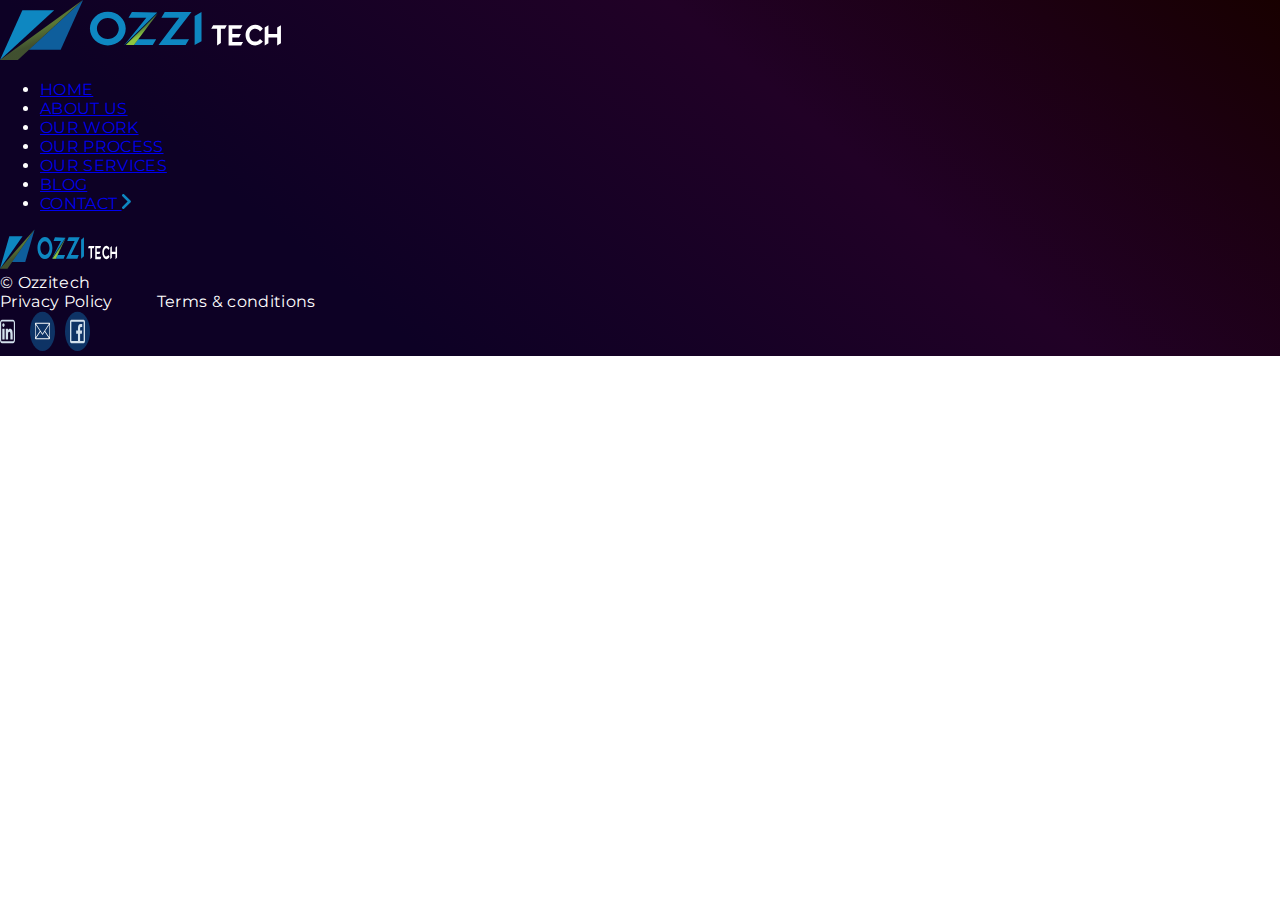
<file: index.html>
<!DOCTYPE html>
<html lang="en">

<head>
    <link rel="stylesheet" href="Styles/style.css">
    <meta charset="UTF-8">
    <meta http-equiv="X-UA-Compatible" content="IE=edge">
    <meta name="viewport" content="width=device-width, initial-scale=1.0">
    <title>Home</title>
</head>

<body>
    <div class="container">
        <header>
            <div class="logo_header">
                <img src="images/Ozzitech logo Light1.svg" class="head_logo" alt="logo">
            </div>
            <nav>
                <ul class="menu">
                    <li>
                        <a class="submenu" href="homepage.html" aria-current="page">HOME</a>
                    </li>
                    <li>
                        <a class="submenu" href="#aboutus.html" aria-current="page">ABOUT US</a>
                    </li>
                    <li>
                        <a class="submenu" href="#our_work.html" aria-current="page">OUR WORK</a>
                    </li>
                    <li>
                        <a class="submenu" href="ourprocess.html" aria-current="page">OUR PROCESS</a>
                    </li>
                    <li>
                        <a class="submenu" href="#our_services.html" aria-current="page">OUR SERVICES</a>
                    </li>
                    <li>
                        <a class="submenu" href="#blog.html" aria-current="page">BLOG</a>
                    </li>
                    <li>
                        <a class="submenu" href="#contact.html"> CONTACT
                            <svg width="9" height="15" viewBox="0 0 9 15">
                                <path
                                    d="M.379.41a1.346 1.346 0 0 0 .015 1.888L5.598 7.5.394 12.702A1.346 1.346 0 1 0 2.3 14.605l6.153-6.153a1.346 1.346 0 0 0 0-1.904L2.298.394a1.346 1.346 0 0 0-1.904 0L.38.41z"
                                    fill="#0E87C1" fill-rule="nonzero"></path>
                            </svg>
                        </a>
                    </li>
                </ul>
            </nav>
        </header>


    </div>

    <div class="footer">
        <div class="section_footer">
            <div class="logo_footer">
                <img src="images/Ozzitech logo Light.svg" alt="logo">
            </div>
            <div class="copyrights">
                &copy; Ozzitech
            </div>
            <div class="terms">
                <span>Privacy Policy</span>
                <span style="margin-left: 40px;">Terms & conditions</span>
            </div>
        </div>
        <div class="footer_icon">
            <img src="images/Group.svg" alt="icon">
        </div>
    </div>


</body>

</html>
</file>
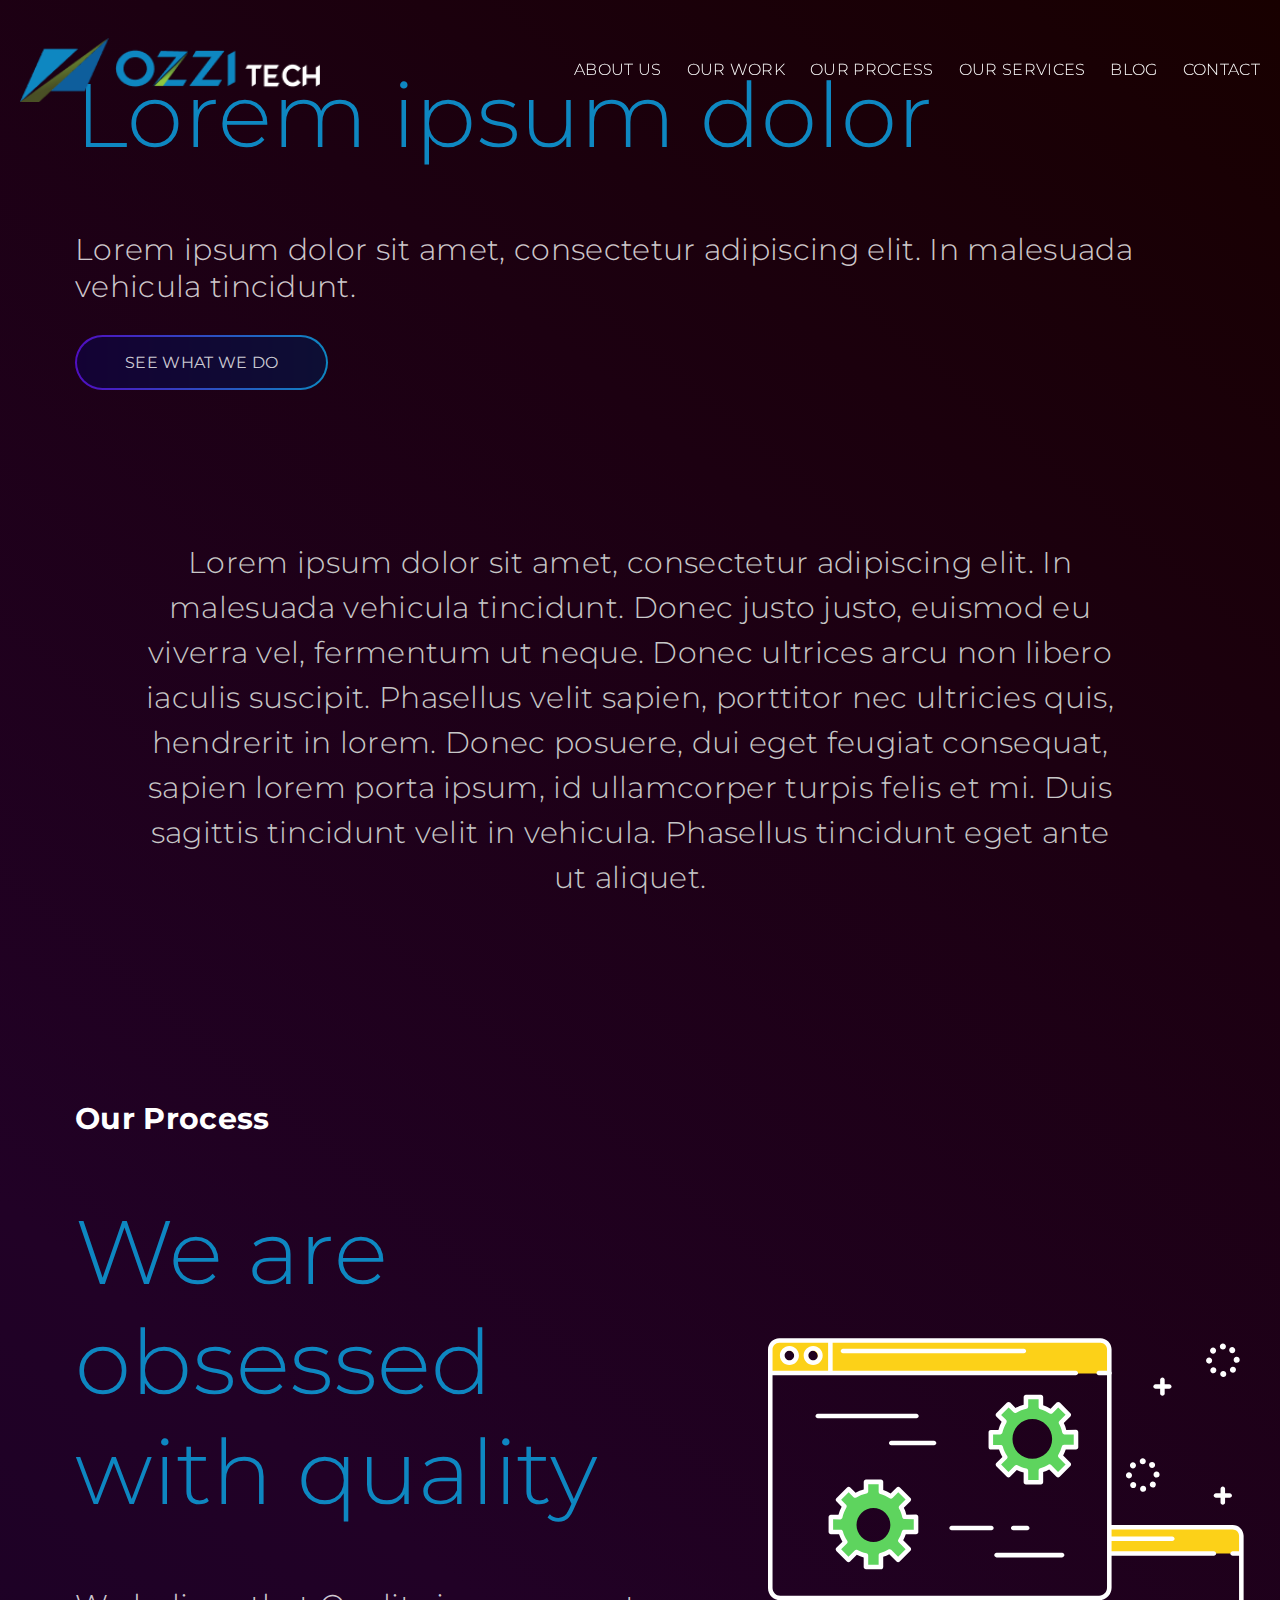
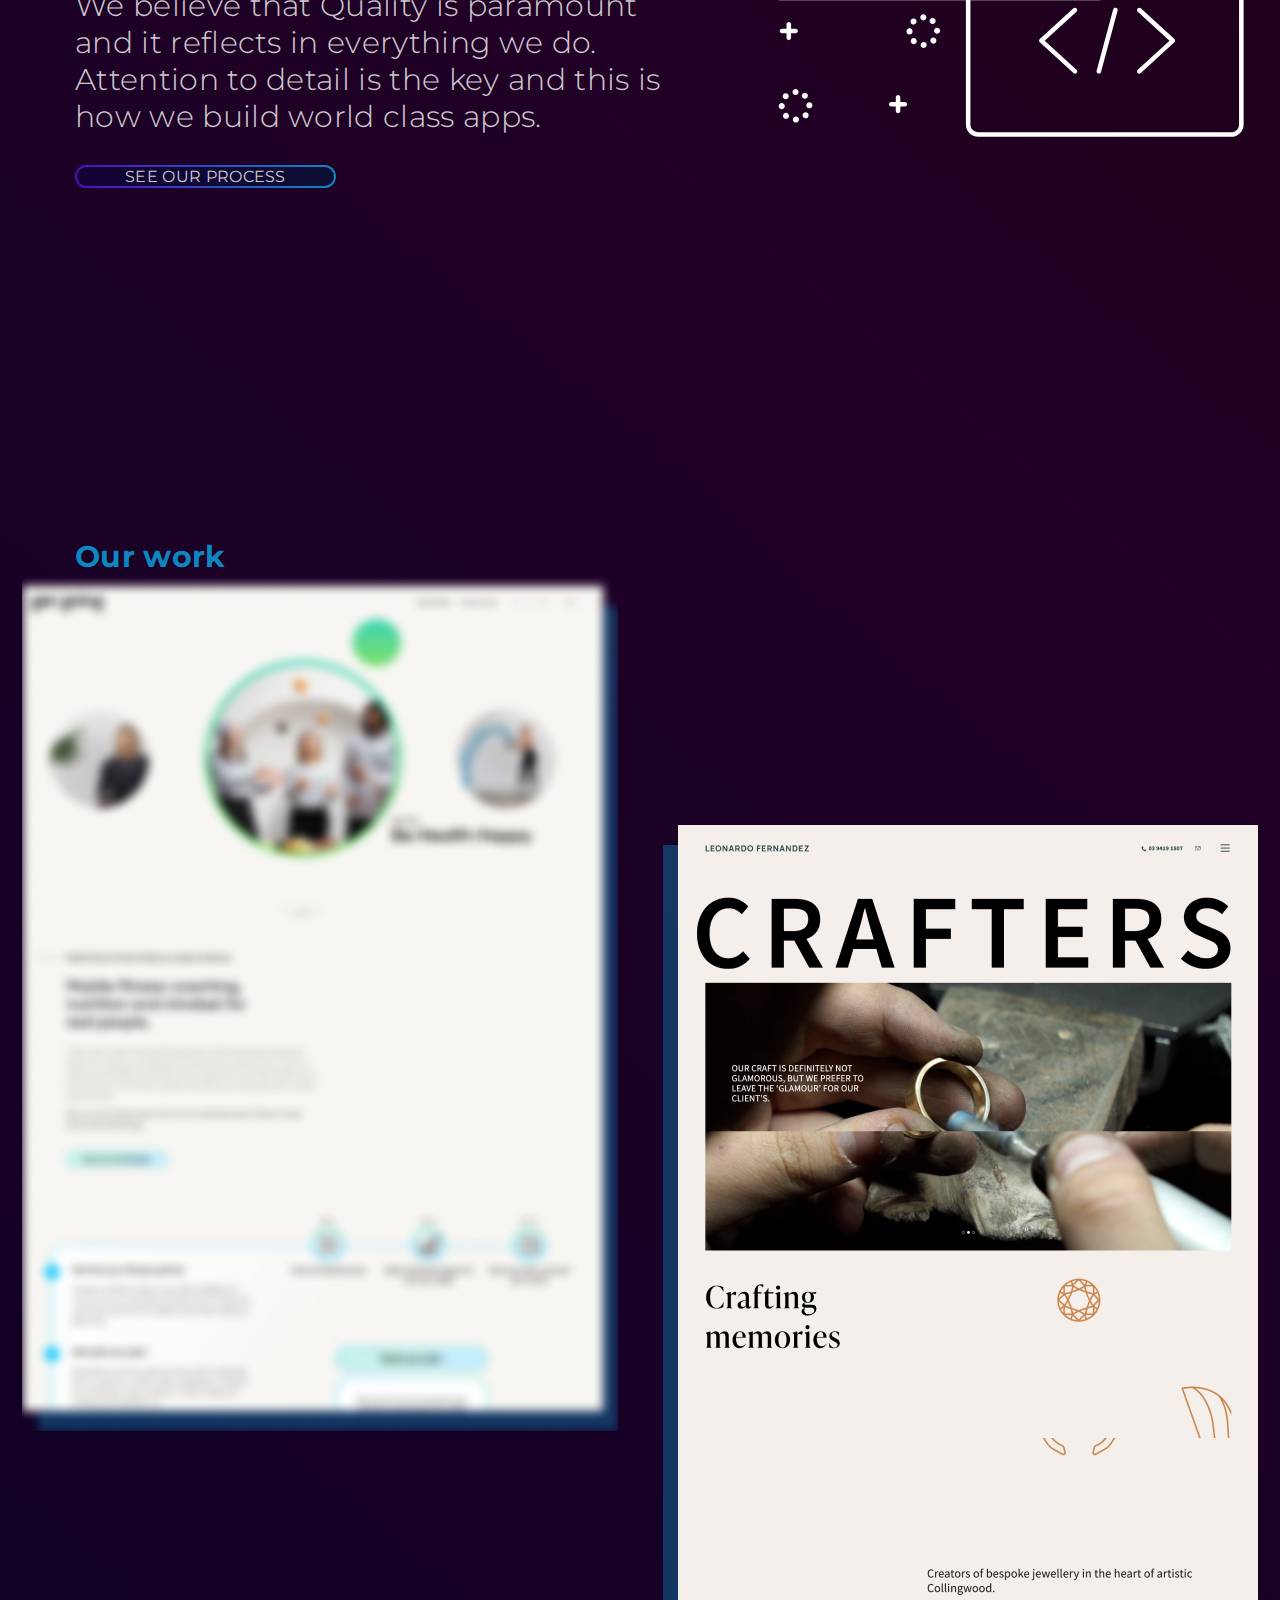
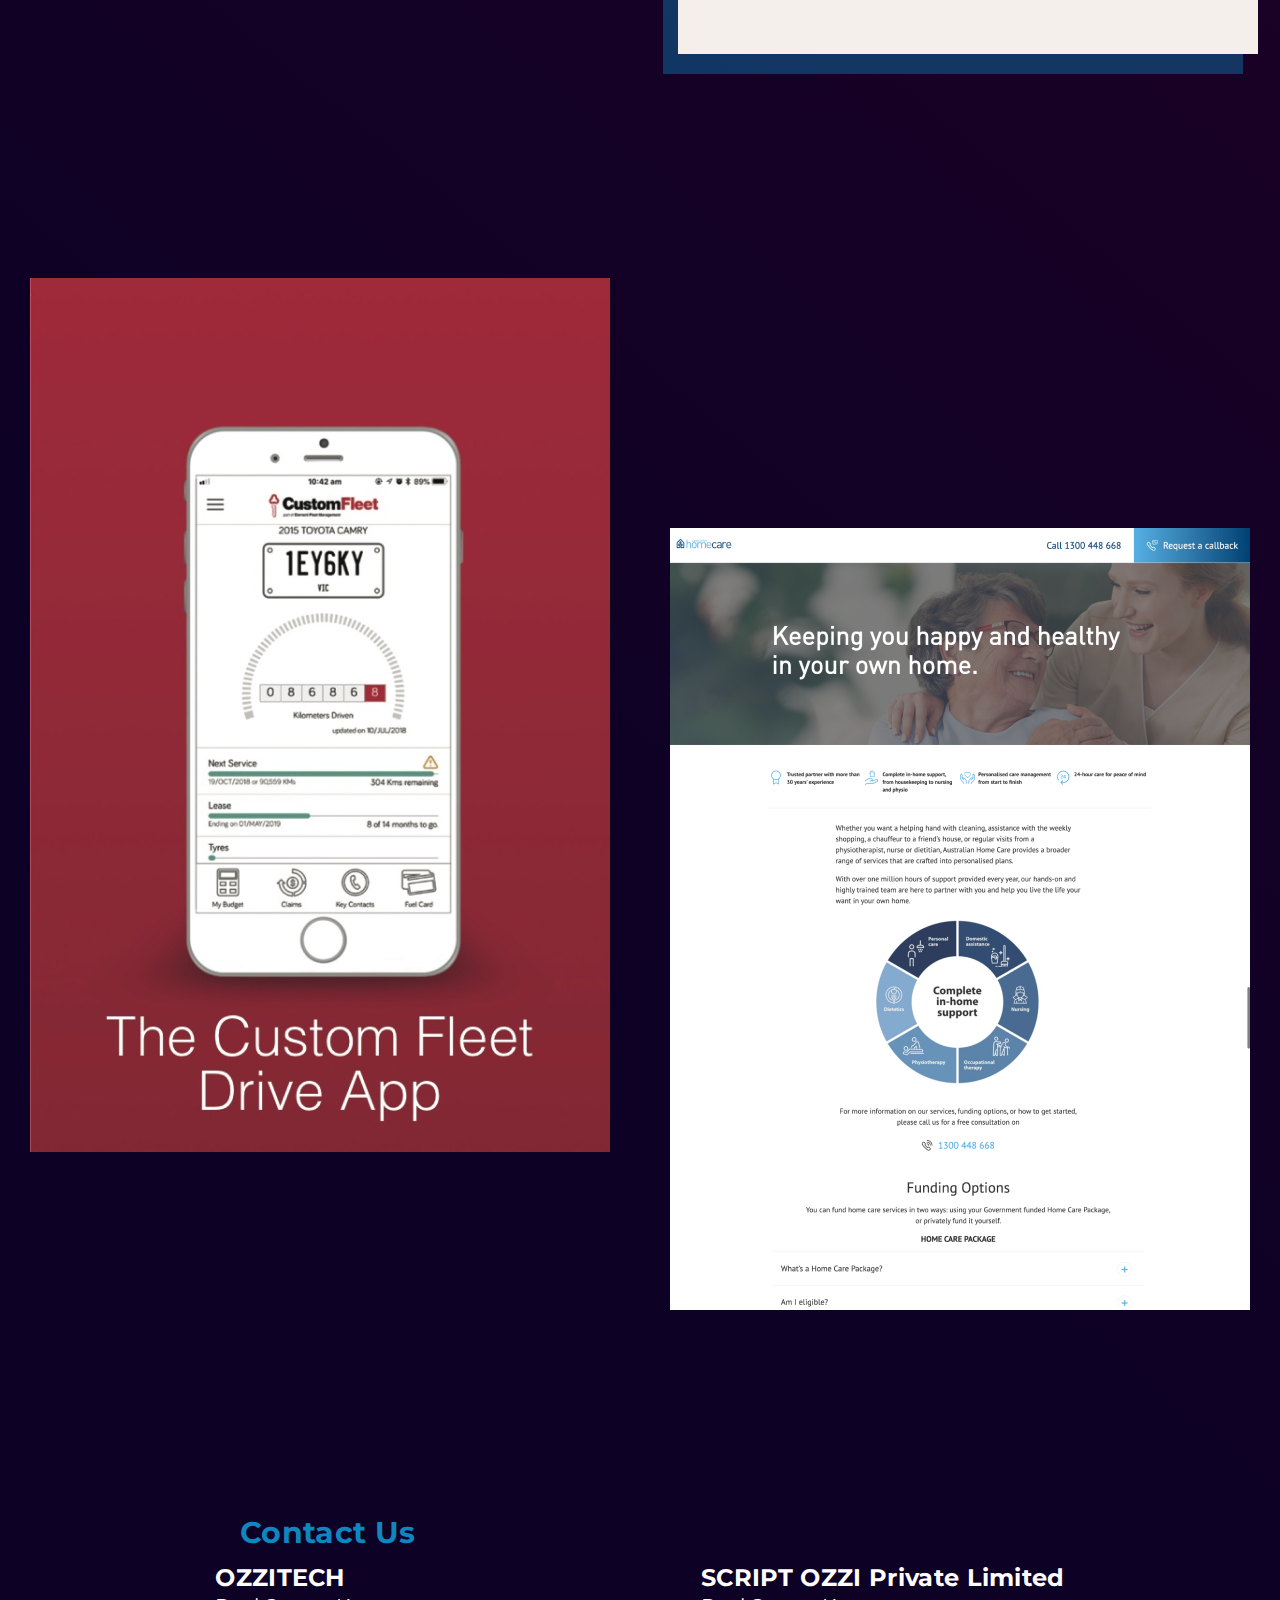
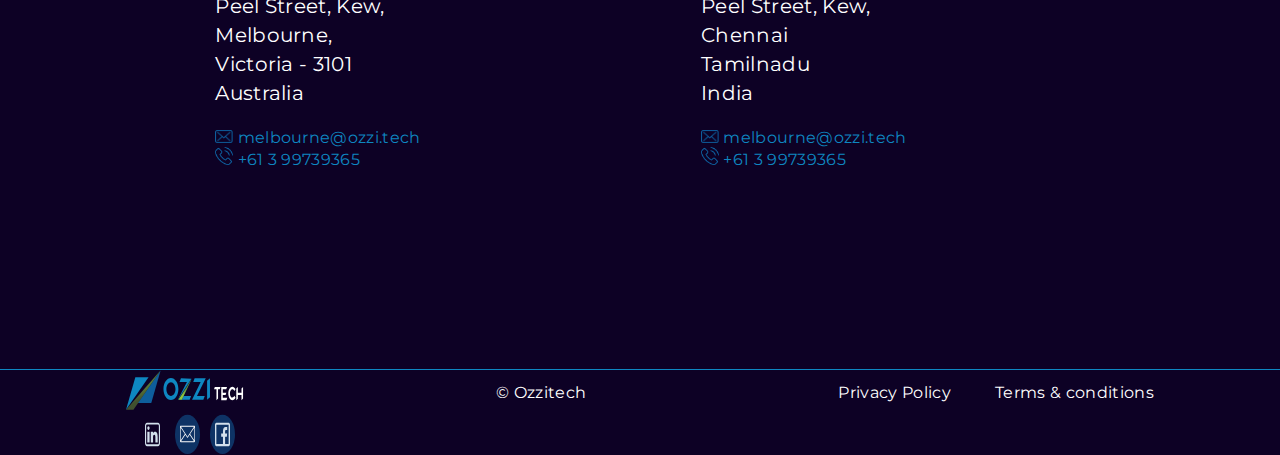
<file: homepage.html>
<!DOCTYPE html>
<html lang="en">

<head>
    <link rel="stylesheet" href="Styles/homepage.css">
    <link rel="stylesheet" href="./Styles/style.css">
    <meta charset="UTF-8">
    <meta http-equiv="X-UA-Compatible" content="IE=edge">
    <meta name="viewport" content="width=device-width, initial-scale=1.0">
    <title>Home</title>
</head>

<body>
    <div class="container">
        <header id="header" class="top">
            <nav class="nav-menu">
                <a href="./home.html">
                    <div class="img-logo">
    
                    </div>
                </a>
                <ul class="nav-list">
                    <li class="nav-item">
                        <a href="./home.html" class="nav-link">About us</a>
                    </li>
                    <li class="nav-item">
                        <a href="#" class="nav-link"> Our work</a>
                    </li>
                    <li class="nav-item">
                        <a href="./ourprocess.html" class="nav-link">our process</a>
                    </li>
                    <li class="nav-item">
                        <a href="#" class="nav-link">our services</a>
                    </li>
                    <li class="nav-item">
                        <a href="#" class="nav-link">blog</a>
                    </li>
                    <li class="nav-item">
                        <a href="./contact_responsive.html" class="nav-link">contact</a>
                    </li>
                </ul>
                <div class="hamburger">
                    <span class="bar"></span>
                    <span class="bar"></span>
                    <span class="bar"></span>
                </div>
            </nav>
        </header>

        <h1>Lorem ipsum dolor</h1>
        <p>Lorem ipsum dolor sit amet, consectetur adipiscing elit. In malesuada vehicula tincidunt.</p>

        <div class="button">
            <a class="btn" href="#contact">
                <span class="btn-inner">See what we do</span>
            </a>
        </div>

        <div class="section_content">
            <span>Lorem ipsum dolor sit amet, consectetur adipiscing elit. In malesuada vehicula tincidunt. Donec justo
                justo, euismod eu viverra vel, fermentum ut neque. Donec ultrices arcu non libero iaculis suscipit.
                Phasellus velit sapien, porttitor nec ultricies quis, hendrerit in lorem. Donec posuere, dui eget
                feugiat consequat, sapien lorem porta ipsum, id ullamcorper turpis felis et mi. Duis sagittis tincidunt
                velit in vehicula. Phasellus tincidunt eget ante ut aliquet.</span>
        </div>

        <div class="section_maintitile">
            Our Process
        </div>

        <div class="maintitle_content">
            <div class="content_image">
                <h1>We are obsessed with quality </h1>
                <p>We believe that Quality is paramount and it reflects in everything we do. Attention to detail is the
                    key and this is how we build world class apps.
                <p>
                <div class="button">
                    <a class="btn" href="#contact">
                        <span class="btn-inner-home">SEE OUR PROCESS</span>
                    </a>
                </div>
            </div>
            <div class="image_text">
                <img src="images/Coding-light.svg" alt="" class="image_text_homepage">
            </div>
        </div>

        <div class="section_submaintitile">
            Our work
        </div>
        <div class="section_images">
            <div class="image_bitmap">
                <img src="images/Bitmap.png" alt="bitmap" class="bitmap">
            </div>
            <div class="image_bitmap1">
                <img src="images/Bitmap1.png" alt="bitmap" class="bitmap">
            </div>
        </div>
        <div class="section_images">
            <div class="image_bitmap">
                <img src="images/Bitmap2.png" alt="bitmap" class="bitmap">
            </div>
            <div class="image_bitmap1">
                <img src="images/Bitmap3.png" alt="bitmap" class="bitmap">
            </div>
        </div>

        <div class="section_contacttitle">
            Contact Us
        </div>
        <div class="section_contact">
            <div class="contact_address">
                <div class="head_add">OZZITECH</div>
                <address>
                    Peel Street, Kew,<br>
                    Melbourne,<br>
                    Victoria - 3101<br>
                    Australia
                </address>
                <img src="images/envelope.png" alt="message" class="icons" style="border: #0E5E9C;">
                <span class="address_email">melbourne@ozzi.tech</span><br>
                <img src="images/phone-call.png" alt="message" class="icons" style="border: #0E5E9C;">
                <span class="address_phone">+61 3 99739365</span>
            </div>
            <div class="contact_address">
                <div class="head_add">SCRIPT OZZI Private Limited</div>
                <address>
                    Peel Street, Kew,<br>
                    Chennai<br>
                    Tamilnadu<br>
                    India
                </address>
                <img src="images/envelope.png" alt="message" class="icons" style="border: #0E5E9C;">
                <span class="address_email">melbourne@ozzi.tech</span><br>
                <img src="images/phone-call.png" alt="message" class="icons" style="border: #0E5E9C;">
                <span class="address_phone">+61 3 99739365</span>
            </div>
        </div>

    </div>

    <div class="footer">
        <div class="section_footer">
            <div class="logo_footer">
                <img src="images/Ozzitech logo Light.svg" class="foot_logo" alt="logo">
            </div>
            <div class="copyrights">
                &copy; Ozzitech
            </div>
            <div class="terms">
                <span>Privacy Policy</span>
                <span style="margin-left: 40px;">Terms & conditions</span>
            </div>
        </div>
        <div class="footer_icon">
            <img src="images/Group.svg" alt="icon">
        </div>
    </div>

<script src="./js/home.js"></script>
</body>

</html>
</file>
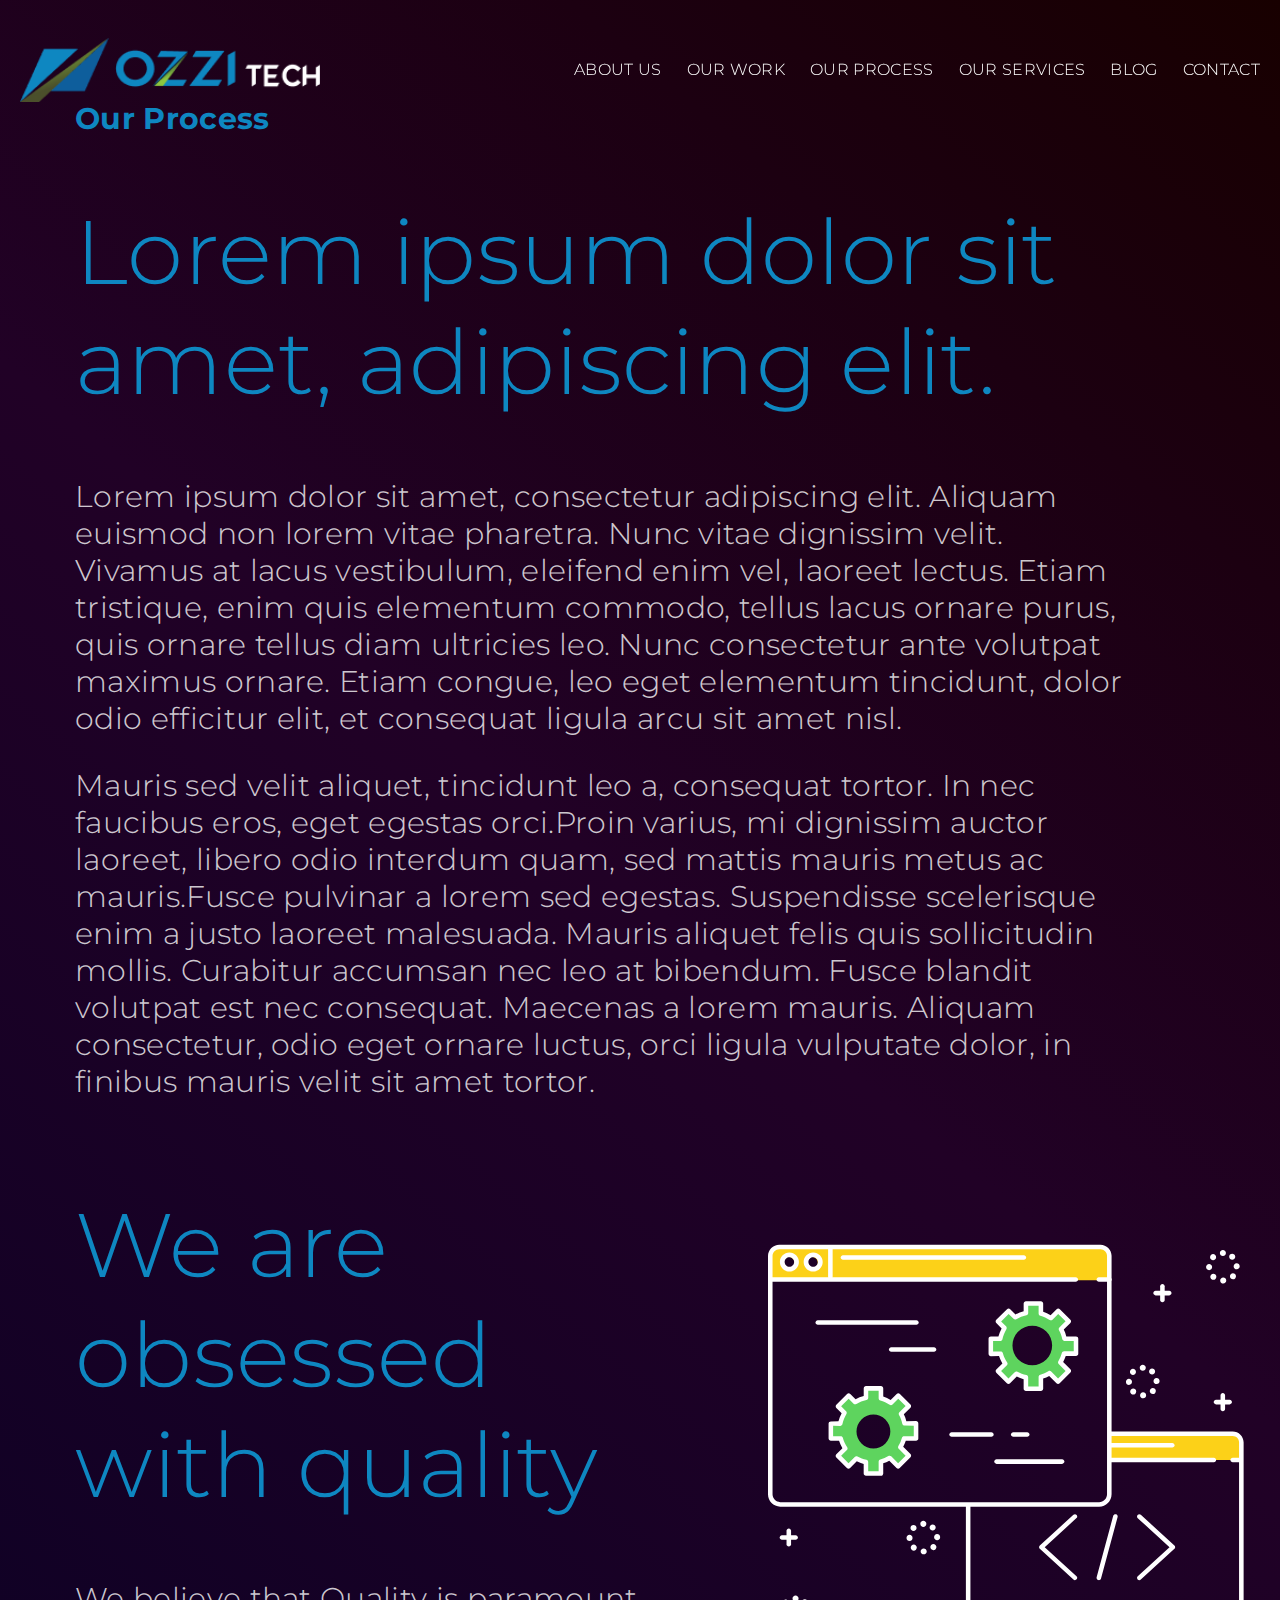
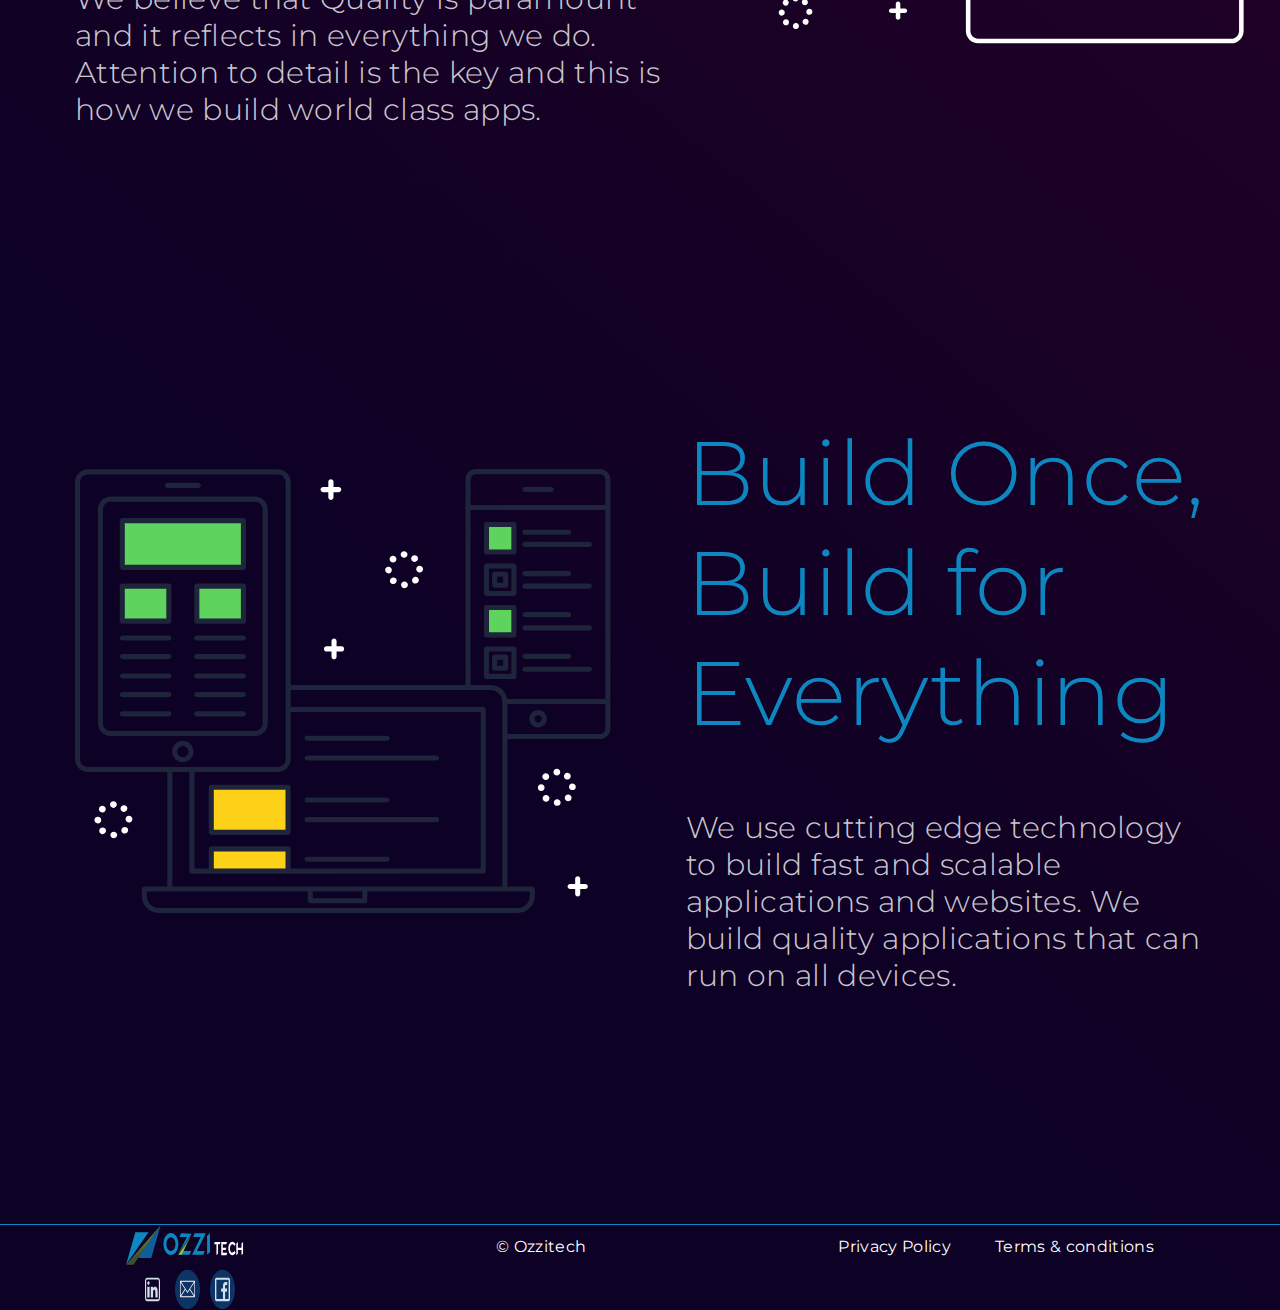
<file: ourprocess.html>
<!DOCTYPE html>
<html lang="en">

<head>
    <link rel="stylesheet" href="Styles/ourprocess.css">
    <link rel="stylesheet" href="./Styles/style.css">
    <meta charset="UTF-8">
    <meta http-equiv="X-UA-Compatible" content="IE=edge">
    <meta name="viewport" content="width=device-width, initial-scale=1.0">
    <title>Home</title>
</head>

<body>
    <div class="container">
        <header id="header" class="top">
            <nav class="nav-menu">
                <a href="./home.html">
                    <div class="img-logo">
    
                    </div>
                </a>
                <ul class="nav-list">
                    <li class="nav-item">
                        <a href="./home.html" class="nav-link">About us</a>
                    </li>
                    <li class="nav-item">
                        <a href="#" class="nav-link"> Our work</a>
                    </li>
                    <li class="nav-item">
                        <a href="./ourprocess.html" class="nav-link">our process</a>
                    </li>
                    <li class="nav-item">
                        <a href="#" class="nav-link">our services</a>
                    </li>
                    <li class="nav-item">
                        <a href="#" class="nav-link">blog</a>
                    </li>
                    <li class="nav-item">
                        <a href="./contact_responsive.html" class="nav-link">contact</a>
                    </li>
                </ul>
                <div class="hamburger">
                    <span class="bar"></span>
                    <span class="bar"></span>
                    <span class="bar"></span>
                </div>
            </nav>
        </header> 
    
        <div class="section_submaintitile">
            Our Process
        </div>
        <h1>Lorem ipsum dolor sit amet, adipiscing elit.</h1>
        <div class="section_process_content">
            <p>Lorem ipsum dolor sit amet, consectetur adipiscing elit. Aliquam euismod non lorem vitae pharetra. Nunc
                vitae dignissim velit. Vivamus at lacus vestibulum, eleifend enim vel, laoreet lectus. Etiam tristique,
                enim quis elementum commodo, tellus lacus ornare purus, quis ornare tellus diam ultricies leo. Nunc
                consectetur ante volutpat maximus ornare. Etiam congue, leo eget elementum tincidunt, dolor odio
                efficitur elit, et consequat ligula arcu sit amet nisl.</p>

            <p>Mauris sed velit aliquet, tincidunt leo a, consequat tortor. In nec faucibus
                eros, eget egestas orci.Proin varius, mi dignissim auctor laoreet, libero odio interdum quam, sed mattis
                mauris metus ac mauris.Fusce pulvinar a lorem sed egestas. Suspendisse scelerisque enim a justo laoreet
                malesuada. Mauris aliquet felis quis sollicitudin mollis. Curabitur accumsan nec leo at bibendum. Fusce
                blandit volutpat est nec consequat. Maecenas a lorem mauris. Aliquam consectetur, odio eget ornare
                luctus, orci ligula
                vulputate dolor, in finibus mauris velit sit amet tortor.</p>
        </div>

        <div class="maintitle_content_pro">
            <div class="content_image">
                <h1>We are obsessed with quality </h1>
                <p>We believe that Quality is paramount and it reflects in everything we do. Attention to detail is the
                    key and this is how we build world class apps.
                <p>
            </div>
            <div class="image_text">
                <img src="images/Coding-light.svg" alt="" class="image_text_process">
            </div>
        </div>

        <div class="maintitle_content_process">
            <div class="image_text">
                <img src="images/responsive-design.svg" alt="" class="image_text_process1">
            </div>
            <div class="content_image">
                <h1 class="section_content_image">Build Once, Build for Everything</h1>
                <p class="section_content_image_para">We use cutting edge technology to build fast and scalable
                    applications and websites. We build quality applications that can run on all devices.
                <p>
            </div>

        </div>


    </div>

    <div class="footer">
        <div class="section_footer">
            <div class="logo_footer">
                <img src="images/Ozzitech logo Light.svg" class="foot_logo" alt="logo">
            </div>
            <div class="copyrights">
                &copy; Ozzitech
            </div>
            <div class="terms">
                <span>Privacy Policy</span>
                <span style="margin-left: 40px;">Terms & conditions</span>
            </div>
        </div>
        <div class="footer_icon">
            <img src="images/Group.svg" alt="icon">
        </div>
    </div>
    <script src="./js/home.js"></script>
</body>

</html>
</file>
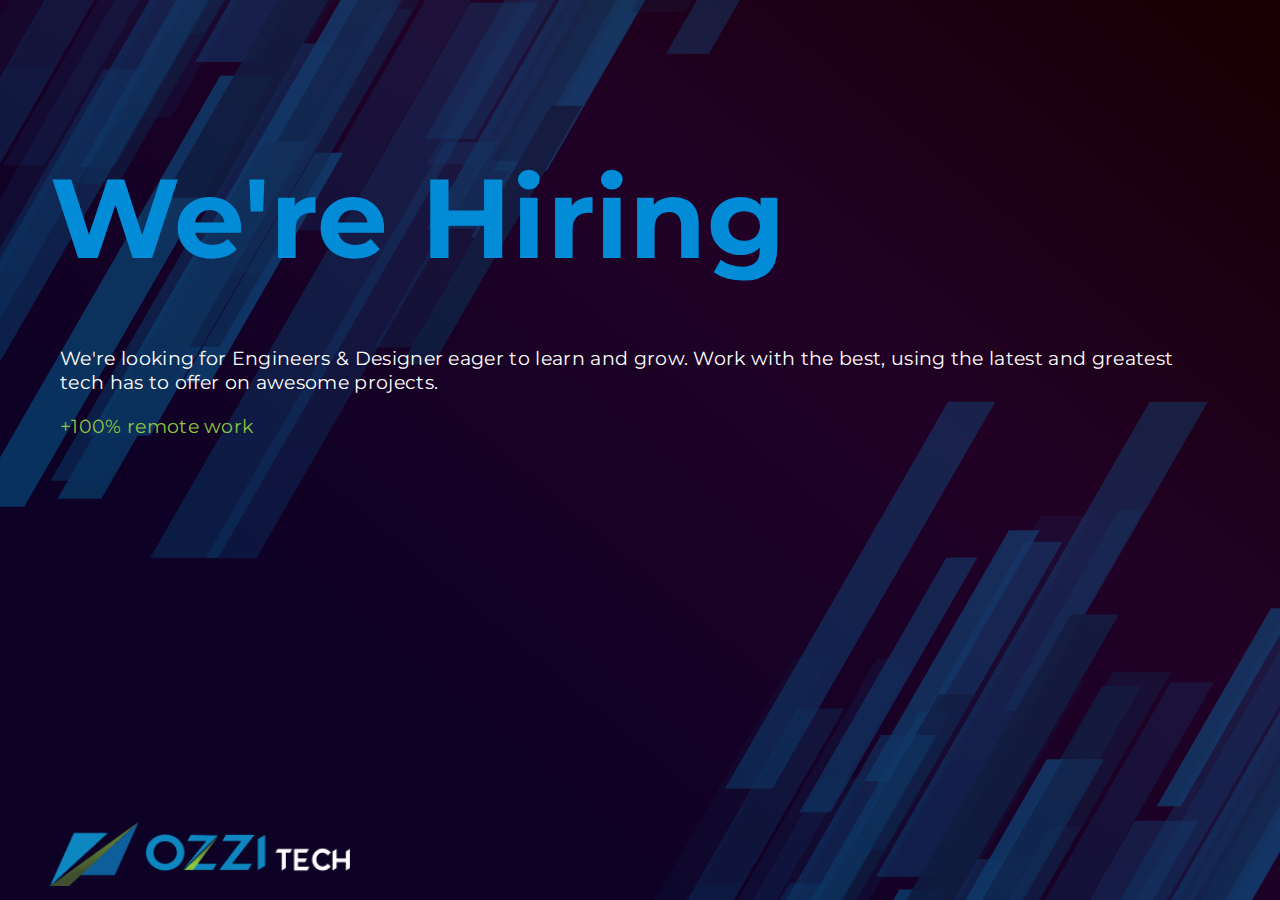
<file: poster.html>
<!DOCTYPE html>
<html lang="en">
<head>
    <meta charset="UTF-8">
    <meta http-equiv="X-UA-Compatible" content="IE=edge">
    <meta name="viewport" content="width=device-width, initial-scale=1.0">
    <link rel="stylesheet" href="Styles/style.css">
    <title>Document</title>
</head>
<body>
    <div class="poster-content">
        <h2>We're Hiring</h2>
            <p>We're looking for Engineers & Designer eager to learn and grow. Work with the best, using the latest and greatest tech has to offer on awesome projects.</p>
            <p>+100% remote work</p>

            <div><img src="assets/logo/Ozzitech logo Light.png" alt="" srcset=""></div>
    </div>
    
</body>
</html>
</file>
<file: Styles/style.css>
@import url("https://fonts.googleapis.com/css?family=Montserrat:100,200,300,400,500");
body {
  background: linear-gradient(220deg, #180000, #1c0011 15%, #210126 36%, #0d0125 75%);
  color: #fff;
  letter-spacing: 0.02rem;
  background-repeat: no-repeat;
  font-family: "Montserrat", serif;
  margin: 0;
  padding: 0;
}

* {
  box-sizing: border-box;
}

.gradient-underline, .home-headings::after {
  content: "";
  position: absolute;
  background: linear-gradient(-90deg, #0e87c1, #500ec1);
  inset: auto 0 0 0;
  height: 4px;
}

/*button styles*/
.btn-gradient {
  position: relative;
  background-color: rgba(13, 1, 37, 0.9);
  color: white;
  font-size: clamp(0.6rem, 0.6vw + 0.5rem, 1.5rem);
  padding: 0.4rem 1.5rem;
  border-radius: 50px;
  font-weight: 400;
  font-family: "Montserrat", serif;
  border: 0;
  text-transform: uppercase;
}
@media (min-width: 1200px) {
  .btn-gradient {
    padding: 0.7rem 4rem;
  }
}
.btn-gradient::before {
  content: "";
  position: absolute;
  background: linear-gradient(270deg, #0e87c1, #500ec1);
  inset: -2px;
  z-index: -3;
  border-radius: 50px;
}
@media (min-width: 1200px) {
  .btn-gradient::before {
    inset: -3px;
  }
}

.home-headings {
  position: relative;
  padding-block: 10px;
  width: 100%;
  font-weight: 500;
  font-size: clamp(1.2rem, 0.8vw + 1rem, 3rem);
}
.home-headings::after {
  width: max(200px, 30%);
}
@media (min-width: 993px) {
  .home-headings {
    padding-block: 20px;
  }
}

.para {
  font-weight: 100;
  padding: 0;
  font-size: clamp(0.7rem, 1vw + 0.5rem, 1.8rem);
  line-height: 1.5rem;
}
@media (min-width: 1200px) {
  .para {
    line-height: 2.5rem;
  }
}

/*Intro Section*/
.intro {
  display: flex;
  flex-direction: column;
  padding: 10px 30px;
  margin-top: 15%;
  background-image: url("../images/Stars.png");
  background-size: contain;
  text-align: center;
  align-items: center;
}
@media (min-width: 993px) {
  .intro {
    padding: 20px 200px;
    text-align: left;
    align-items: flex-start;
    margin-top: 10%;
  }
}
.intro h2 {
  width: 100%;
  font-size: clamp(2rem, 5vw + 1rem, 8rem);
  line-height: 1em;
  color: rgba(14, 135, 193, 0.8);
  font-weight: 300;
  text-align: center;
}
@media (min-width: 768px) {
  .intro h2 {
    width: 100%;
  }
}
@media (min-width: 993px) {
  .intro h2 {
    text-align: left;
  }
}
.intro p {
  width: 80%;
  margin-bottom: 20px;
  text-align: center;
}
@media (min-width: 768px) {
  .intro p {
    width: 80%;
  }
}
@media (min-width: 993px) {
  .intro p {
    width: 60%;
    text-align: left;
  }
}
.intro button {
  max-width: -webkit-max-content;
  max-width: -moz-max-content;
  max-width: max-content;
}
@media (min-width: 993px) {
  .intro button {
    margin-top: 30px;
  }
}
.intro-img {
  background-image: url("../images/Rocket.png");
  width: 100px;
  height: 100px;
  margin-top: 20px;
  align-self: flex-end;
  background-repeat: no-repeat;
  background-size: contain;
}
@media (min-width: 768px) {
  .intro-img {
    width: 120px;
    height: 120px;
  }
}
@media (min-width: 993px) {
  .intro-img {
    margin-right: -70px;
    width: 180px;
    height: 180px;
  }
}

/*Description Section*/
.desc-section {
  margin: 40px 30px;
}
@media (min-width: 768px) {
  .desc-section {
    margin: 80px 100px;
  }
}
@media (min-width: 993px) {
  .desc-section {
    margin: 100px 200px;
  }
}
@media (min-width: 1200px) {
  .desc-section {
    margin: 200px 350px;
  }
}
.desc-section p {
  text-align: center;
}

/*Our Work Section*/
.our-work {
  display: flex;
  flex-direction: column;
  margin-inline: 30px;
}
@media (min-width: 768px) {
  .our-work {
    margin-inline: 100px;
  }
}
@media (min-width: 1200px) {
  .our-work {
    margin-inline: 10%;
  }
}
.our-work .img-box {
  display: flex;
  align-items: center;
  padding-block: 20px;
}
@media (min-width: 1200px) {
  .our-work .img-box {
    padding-block: 50px;
  }
}
.our-work .img-box img {
  max-width: 60%;
}
.our-work .img-box .card {
  display: flex;
  flex-direction: column;
  z-index: 3;
  color: black;
  height: -webkit-max-content;
  height: -moz-max-content;
  height: max-content;
  width: 40%;
  padding-inline: 10px;
  background-color: rgba(255, 255, 255, 0.8);
}
@media (min-width: 993px) {
  .our-work .img-box .card {
    padding: 1.5rem 2rem;
  }
}
.our-work .img-box .card h3 {
  font-size: calc(1vw + 0.3rem);
}
.our-work .img-box .card a {
  text-decoration: none;
  align-self: end;
  font-size: clamp(0.6rem, 0.7vw + 0.3rem, 1.5rem);
  color: rgba(14, 135, 193, 0.8);
  padding-block: 10px;
}
@media (min-width: 768px) {
  .our-work .img-box .card a {
    -webkit-padding-before: 20px;
            padding-block-start: 20px;
  }
}
.our-work .img-box .card a:hover {
  color: rgb(29, 13, 66);
  font-weight: 600;
}
.our-work .img-box .card p {
  color: #021132;
  font-size: clamp(0.6rem, 0.7vw + 0.3rem, 1.5rem);
  white-space: nowrap;
  overflow: hidden;
  text-overflow: ellipsis;
}
@media (min-width: 768px) {
  .our-work .img-box .card p {
    white-space: normal;
  }
}
.our-work .img-box:nth-child(even) {
  flex-direction: row-reverse;
}
.our-work .img-box:nth-child(even) .card {
  margin-right: -20%;
}
.our-work .img-box:nth-child(odd) .card {
  margin-left: -20%;
}

.our-process {
  margin: 100px 30px;
  display: flex;
  flex-direction: column;
}
@media (min-width: 768px) {
  .our-process {
    margin-inline: 100px;
  }
}
@media (min-width: 1200px) {
  .our-process {
    margin-inline: 10%;
  }
}
.our-process .our-process-list {
  display: flex;
  justify-content: space-between;
  flex-direction: column;
  text-align: center;
  align-items: flex-start;
  -webkit-margin-after: 20px;
          margin-block-end: 20px;
  gap: 20px;
}
@media (min-width: 768px) {
  .our-process .our-process-list {
    -webkit-margin-after: 100px;
            margin-block-end: 100px;
    flex-direction: row;
    text-align: left;
  }
}
@media (min-width: 1400px) {
  .our-process .our-process-list {
    -webkit-margin-after: 150px;
            margin-block-end: 150px;
  }
}
.our-process .our-process-list button {
  align-self: center;
}
.our-process .our-process-list p:first-child {
  width: 100%;
}
@media (min-width: 993px) {
  .our-process .our-process-list p:first-child {
    width: 50%;
  }
}
@media (min-width: 1200px) {
  .our-process .our-process-list p:first-child {
    width: 60%;
  }
}
.our-process .our-process-list .img-box {
  display: none;
}
.our-process .our-process-list .img-box img {
  width: 100%;
}
@media (min-width: 768px) {
  .our-process .our-process-list .img-box {
    display: block;
    width: 30%;
  }
}
.our-process .our-process-list .our-process-desc {
  width: 100%;
  display: flex;
  flex-direction: column;
}
@media (min-width: 1200px) {
  .our-process .our-process-list .our-process-desc {
    width: 60%;
  }
}
.our-process .our-process-list .our-process-desc h3 {
  margin: 0;
  font-size: clamp(2rem, 3vw + 1rem, 6rem);
  font-weight: 500;
  color: rgba(14, 135, 193, 0.8);
}

.poster-content {
  height: 100vh;
  display: flex;
  flex-direction: column;
  background-image: url("../assets/images/bars1.svg ");
  background-size: 100%;
  padding: 10px 50px;
  padding-top: 100px;
  background-repeat: no-repeat;
  align-items: center;
  text-align: center;
}
@media (min-width: 993px) {
  .poster-content {
    text-align: left;
    align-items: flex-start;
  }
}
.poster-content h2 {
  padding: 50px 0px;
  color: rgb(2, 140, 215);
  font-size: 3.3rem;
  margin: 0;
}
@media (min-width: 768px) {
  .poster-content h2 {
    font-size: 5.5rem;
  }
}
@media (min-width: 993px) {
  .poster-content h2 {
    font-size: 7rem;
  }
}
.poster-content p {
  margin: 10px;
  font-size: 0.9rem;
}
@media (min-width: 768px) {
  .poster-content p {
    font-size: 1.2rem;
  }
}
.poster-content p:last-of-type {
  color: #8DC63F;
}
.poster-content div {
  margin-top: auto;
  width: 200px;
}
@media (min-width: 768px) {
  .poster-content div {
    width: 300px;
  }
}
.poster-content div img {
  width: 100%;
  height: auto;
}

#header {
  z-index: 1;
  position: fixed;
  display: flex;
  left: 0;
  top: 0;
  width: 100%;
  padding: 0;
}

#header.scrolled {
  background: rgba(14, 5, 42, 0.9);
  color: #e0e0e0;
  transition: all 0.3s ease;
}

.nav-menu {
  padding: 20px;
  width: 100%;
  display: flex;
  align-items: center;
  justify-content: space-around;
}
.nav-menu a .img-logo {
  background-image: url("../assets/logo/Ozzitech logo Light.png");
  width: 200px;
  height: 40px;
  margin-right: 50px;
  background-size: contain;
  background-repeat: no-repeat;
  background-position: center;
}
@media (min-width: 993px) {
  .nav-menu a .img-logo {
    width: 250px;
    height: 100px;
  }
}
@media (min-width: 1200px) {
  .nav-menu a .img-logo {
    width: 300px;
    height: 100px;
  }
}
.nav-menu .nav-list {
  display: flex;
  gap: 25px;
  position: fixed;
  z-index: 3;
  background-image: linear-gradient(rgb(32, 8, 37), rgb(8, 8, 19));
  padding: 60px 0;
  right: 0;
  top: 0;
  margin: 0;
  width: 100%;
  height: 100vh;
  transition: 1s ease;
  right: -1300px;
  flex-direction: column;
}
.nav-menu .nav-list .nav-item {
  margin-left: 10%;
  list-style-type: none;
}
@media (min-width: 1400px) {
  .nav-menu .nav-list .nav-item {
    padding: 20px !important;
  }
}
.nav-menu .nav-list .nav-item .nav-link {
  text-decoration: none;
  font-family: "Montserrat";
  font-style: normal;
  font-weight: 300;
  font-size: 1.5rem;
  line-height: 22px;
  text-align: right;
  text-transform: uppercase;
  color: rgba(14, 135, 193, 0.8);
}
@media (min-width: 1200px) {
  .nav-menu .nav-list {
    justify-content: end;
    flex-direction: row;
    transition: none;
    position: static;
    background-image: none;
    height: auto;
    padding: 0;
  }
  .nav-menu .nav-list .nav-item {
    margin-left: 0;
    padding: 0;
  }
  .nav-menu .nav-list .nav-item .nav-link {
    white-space: nowrap;
    font-size: 1rem;
    color: #FFFFFF;
  }
  .nav-menu .nav-list .nav-item .nav-link:hover {
    color: rgba(14, 135, 193, 0.8);
  }
}
.nav-menu .hamburger {
  display: block;
  z-index: 3;
  cursor: pointer;
  right: 0;
}
@media (min-width: 576px) {
  .nav-menu .hamburger {
    display: block;
  }
}
@media (min-width: 1200px) {
  .nav-menu .hamburger {
    display: none;
  }
}
.nav-menu .hamburger .bar {
  transition: 600ms;
  width: 30px;
  height: 4px;
  border-radius: 5px;
  display: block;
  margin: 7px;
  background-color: rgba(14, 135, 193, 0.8);
}
.nav-menu .active .bar:nth-child(2) {
  opacity: 0;
}
.nav-menu .active .bar:nth-child(1) {
  transform: translateY(11px) rotate(45deg);
}
.nav-menu .active .bar:nth-child(3) {
  transform: translateY(-10px) rotate(-45deg);
}

.active {
  right: 0px !important;
}/*# sourceMappingURL=style.css.map */
</file>
<file: Styles/homepage.css>
@import url("https://fonts.googleapis.com/css?family=Montserrat:100,200,300,400,500");

html {
  scroll-behavior: smooth;
  font-family: sans-serif !important;
  overflow-x: hidden;
}

body {
  background: linear-gradient(220deg, #180000, #1c0011 15%, #210126 36%, #0d0125 75%);
  color: #fff;
  letter-spacing: 0.02rem;
  background-repeat: no-repeat;
  font-family: "Montserrat", serif;
}

.container {
  padding-left: 0 !important;
  padding-right: 0 !important;
}

ul {
  list-style: none;
}

.menu {
  align-items: center;
  display: flex;
}

.menu li {
  margin-left: 2rem;
}

.menu li a {
  color: white !important;
  -webkit-text-decoration-line: none;
  text-decoration-line: none;
}

header {
  display: flex;
  align-items: center;
  justify-content: space-around;
  padding-left: 75px;
  padding-right: 75px;
}

h1 {
  font-style: normal;
  font-weight: 300;
  font-size: 90px;
  color: #0E87C1;
  padding-right: 75px;
  padding-left: 75px;
}

p {
  font-style: normal;
  font-weight: 300;
  font-size: 30px;
  color: rgba(255, 255, 255, 0.8);
  padding-right: 75px;
  padding-left: 75px;
}

nav {
  width: 100%;
  display: flex;
  align-items: center;
  justify-content: space-around;
}

.button {
  padding-right: 75px;
  padding-left: 75px;
  margin-bottom: 150px;
}

.btn {
  background: linear-gradient(270deg, #0e87c1, #500ec1);
  color: rgba(255, 255, 255, 0.8) !important;
  padding: 0 !important;
  border-radius: 40.25rem !important;
  display: block;
  max-width: max-content;
  padding-right: 75px;
  padding-left: 75px;
}

.btn-inner {
  background-color: rgba(13, 1, 37, 0.9);
  border-radius: 33px;
  display: inline-block;
  margin: 2px;
  padding: 1rem 3rem;
  text-transform: uppercase;
}

.btn-inner-home {
  background-color: rgba(13, 1, 37, 0.9);
  border-radius: 33px;
  display: inline-block;
  margin: 2px;
  padding: 0 3rem;
  text-transform: uppercase;
}

.btn:hover {
  background-color: rgba(14, 135, 193, 0.8);
}

.section_content {
  font-style: normal;
  font-weight: 300;
  font-size: 30px;
  line-height: 45px;
  text-align: center;
  color: #C7C7C7;
  padding-right: 160px;
  padding-left: 140px;
  margin-bottom: 200px;
}

.section_maintitile {
  font-style: normal;
  font-weight: 700;
  font-size: 30px;
  line-height: 37px;
  color: #FFFFFF;
  padding-right: 75px;
  padding-left: 75px;
}

.section_submaintitile {
  font-style: normal;
  font-weight: 700;
  font-size: 30px;
  line-height: 37px;
  color: #0E87C1;
  padding-right: 75px;
  padding-left: 75px;
}

.maintitle_content {
  display: flex;
  margin-bottom: 200px;
}

.image_text {
  display: flex;
}

.section_images {
  display: flex;
  justify-content: space-around;
  margin-bottom: 200px;
}

.image_bitmap1 {
  margin-top: 250px;
}

.section_contact {
  display: flex;
  padding-right: 75px;
  padding-left: 75px;
  justify-content: space-around;
  margin-bottom: 200px;
}

.section_contacttitle {
  font-style: normal;
  font-weight: 700;
  font-size: 30px;
  line-height: 37px;
  color: #0E87C1;
  padding-right: 250px;
  padding-left: 275px;
}

.contact_title {
  font-style: normal;
  font-size: 20px;
  line-height: 29px;
  color: #FFFFFF;
}

address {
  font-style: normal;
  font-size: 20px;
  line-height: 29px;
  color: #FFFFFF;
  margin-bottom: 20px;
}

.head_add {
  color: #FFFFFF;
  font-size: 24px;
  font-weight: 700;
}

.section_footer {
  display: flex;
  align-items: center;
  justify-content: space-around;
}

.footer_icon {
  display: flex;
  padding-left: 170px;
}

.footer {
  border-top: 1px solid #0E87C1;
}

.address_email {
  margin-bottom: 15px;
  color: #0E87C1;
}

.address_phone {
  color: #0E87C1;
}

.content_image {
  width: 60%;
}

.image_text_homepage {
  width: 100%;
}

.contact_address {
  margin-top: 12px;
}

.icons {
  width: 18px;
}

@media (max-width: 1400px) {
  .section_contacttitle {
    padding-left: 240px;
  }

  .footer_icon {
    padding-left: 145px;
  }
}

@media (max-width: 1200px) {
  .section_footer {
    display: flex;
    align-items: center;
    justify-content: space-around;
  }

  .footer_icon {
    padding-left: 115px;
  }

  .section_contacttitle {
    padding-left: 195px;
  }

  .head_add {
    font-size: 22px;
  }

  address {
    font-size: 14px;
  }

  .contact_address {
    margin-top: 12px;
  }

  .icons {
    width: 18px;
  }
}


@media (max-width: 992px) {
  h1 {
    font-size: 55px;
  }

  .footer_icon {
    padding-left: 80px;
  }

  .maintitle_content {
    display: flex;
    flex-direction: column;
  }

  .section_images {
    display: flex;
    flex-direction: column;
  }

  .section_content {
    padding-left: 75px;
    padding-right: 75px;
  }

  .image_text_homepage {
    padding-left: 75px;
    width: 60%;
  }

  .bitmap {
    padding-left: 75px;
  }

  .section_contacttitle {
    padding-left: 163px;
  }

  .head_add {
    font-size: 16px;
  }

  address {
    font-size: 14px;
  }

  .contact_address {
    margin-top: 12px;
  }

  .icons {
    width: 18px;
  }

  .content_image {
    width: 100%;
  }

  .section_footer {
    display: flex;
    align-items: center;
    justify-content: space-around;
  }
}



@media (max-width: 768px) {
  nav {
    justify-content: space-around;
  }

  header {
    display: flex;
    padding-left: 75px;
  }

  .head_logo {
    width: 120px;
    height: 40px;
  }

  .menu {
    display: flex;
    align-items: center;
    font-size: 12px;
  }

  .menu li {
    margin-left: 14px;
  }

  h1 {
    font-size: 55px;
  }

  p {
    font-size: 20px;
  }

  .section_content {
    font-size: 22px;
  }

  .maintitle_content {
    display: flex;
    flex-direction: column;
  }

  .section_images {
    display: flex;
    flex-direction: column;
  }

  .section_contacttitle {
    padding-left: 75px;
    padding-right: 75px;
  }

  .section_contact {
    display: flex;
    flex-direction: column;
  }

  .section_content {
    padding-left: 80px;
    padding-right: 80px;
  }

  .contact_address {
    margin-bottom: 20px;
  }

  .footer_icon {
    padding-left: 40px;
  }

  .section_submaintitile {
    font-size: 25px;
  }


  .image_text_homepage {
    width: 60%;
    padding-left: 75px;
  }

  .bitmap {
    padding-left: 75px;
  }

  .content_image {
    width: 100%;
  }

  .section_footer {
    display: flex;
    align-items: center;
    justify-content: space-around;
  }
}


@media (max-width: 576px) {
  nav {
    display: block;
  }

  header {
    display: flex;
    padding-left: 75px;
    flex-direction: column;
    align-items: flex-start
  }

  .head_logo {
    width: 120px;
    height: 40px;
  }

  .menu {
    display: flex;
    font-size: 12px;
    padding-left: 0;
  }

  .menu li {
    margin-left: 14px;
  }

  h1 {
    font-size: 45px;
  }

  p {
    font-size: 20px;
  }

  .section_content {
    font-size: 20px;
  }


  .image_text_homepage {
    width: 60%;
    padding-left: 75px;
  }

  .bitmap {
    width: 70%;
    padding-left: 75px;
  }

  .head_add {
    font-size: 16px;
  }

  address {
    font-size: 14px;
  }

  .contact_address {
    margin-top: 12px;
  }

  .icons {
    width: 18px;
  }

  .section_footer {
    font-size: 14px;
  }

  .maintitle_content {
    display: flex;
    flex-direction: column;
  }

  .section_images {
    display: flex;
    flex-direction: column;
  }

  .section_contacttitle {
    padding-left: 75px;
    padding-right: 75px;
  }

  .section_contact {
    display: flex;
    flex-direction: column;
  }

  .section_content {
    padding-left: 75px;
    padding-right: 75px;
  }

  .contact_address {
    margin-bottom: 20px;
  }

  .section_footer {
    display: flex;
    align-items: center;
    justify-content: space-between;
  }

  .section_submaintitile {
    font-size: 25px;
  }

  .content_image {
    width: 100%;
  }

  .footer_icon {
    padding: 0;
  }
}


@media (max-width: 320px) {
  header {
    display: flex;
    padding: 0;
  }

  h1 {
    font-size: 45px;
    padding: 0;
  }

  p {
    padding: 0;
    font-size: 18px;
  }

  .menu {
    display: flex;
    font-size: 12px;
    padding-left: 0;
    flex-direction: column;
    align-items: flex-start;
    line-height: 25px;
  }

  .button {
    width: 287px;
    padding: 0;
  }

  .section_maintitile {
    padding: 0;
  }

  .section_submaintitile {
    padding: 0;
  }

  .section_contacttitle {
    padding: 0;
  }

  .section_content {
    padding: 0;
    font-size: 18px;
  }

  .btn-inner {
    font-size: 12px;
  }

  .btn-inner-home {
    padding: 0 3rem;
    font-size: 18px;
  }

  .image_text_homepage {
    width: 100%;
    padding-left: 0;
  }

  .bitmap {
    width: 100%;
    padding-left: 0;
  }

  .section_contact {
    padding: 0;
  }

  .head_add {
    font-size: 12px;
  }

  address {
    font-size: 14px;
  }

  .contact_address {
    margin-top: 12px;
  }

  .icons {
    width: 18px;
  }

  .section_footer {
    font-size: 14px;
    display: flex;
    flex-direction: column;
  }

  .footer_icon {
    display: flex;
    justify-content: space-around;
  }
}
</file>
<file: Styles/ourprocess.css>
@import url("https://fonts.googleapis.com/css?family=Montserrat:100,200,300,400,500");

html {
  scroll-behavior: smooth;
  font-family: sans-serif !important;
  overflow-x: hidden;
}

body {
  background: linear-gradient(220deg, #180000, #1c0011 15%, #210126 36%, #0d0125 75%);
  color: #fff;
  letter-spacing: 0.02rem;
  background-repeat: no-repeat;
  font-family: "Montserrat", serif;
}

.container {
  padding-left: 0 !important;
  padding-right: 0 !important;
}

ul {
  list-style: none;
}

.menu {
  align-items: center;
  display: flex;
}

.menu li {
  margin-left: 2rem;
}

.menu li a {
  color: white !important;
  -webkit-text-decoration-line: none;
  text-decoration-line: none;
}

header {
  display: flex;
  align-items: center;
  justify-content: space-around;
  padding-left: 75px;
  padding-right: 75px;
}


nav {
  width: 100%;
  display: flex;
  align-items: center;
  justify-content: space-around;
}

h1 {
  font-style: normal;
  font-weight: 300;
  font-size: 90px;
  color: #0E87C1;
  padding-right: 75px;
  padding-left: 75px;
}

p {
  font-style: normal;
  font-weight: 300;
  font-size: 30px;
  color: rgba(255, 255, 255, 0.8);
  padding-right: 75px;
  padding-left: 75px;
}

.section_process_content {
  font-style: normal;
  font-weight: 300;
  font-size: 30px;
  color: rgba(255, 255, 255, 0.8);
  padding-right: 75px;
}

.section_maintitile {
  font-style: normal;
  font-weight: 700;
  font-size: 30px;
  line-height: 37px;
  color: #FFFFFF;
  padding-right: 75px;
  padding-left: 75px;
}

.section_submaintitile {
  font-style: normal;
  font-weight: 700;
  font-size: 30px;
  line-height: 37px;
  color: #0E87C1;
  padding-right: 75px;
  padding-left: 75px;
  margin-top: 100px;
}

.maintitle_content_process {
  display: flex;
  margin-bottom: 200px;
}

.maintitle_content_pro {
  display: flex;
  margin-bottom: 200px;
}

.image_text {
  display: flex;
}

.section_footer {
  display: flex;
  justify-content: space-around;
  align-items: center;
}

.footer_icon {
  display: flex;
  padding-left: 170px;
}

.footer {
  border-top: 1px solid #0E87C1;
}

.content_image {
  width: 60%;
}

.image_text_process {
  width: 100%;
}

.image_text_process1 {
  width: 100%;
}

.maintitle_content_process {
  padding-left: 75px;
}

@media (max-width: 1400px) {
  .footer_icon {
    padding-left: 145px;
  }

}

@media (max-width: 1200px) {
  h1 {
    font-size: 60px;
  }

  p {
    font-size: 22px;
  }

  .footer_icon {
    padding-left: 115px;
  }

  .content_image {
    width: 60%;
  }

  .image_text_process1 {
    width: 100%;
  }

}


@media (max-width: 992px) {
  h1 {
    font-size: 55px;
  }

  .section_process_content {
    padding-right: 0px;
  }

  .maintitle_content_pro {
    display: flex;
    margin-bottom: 200px;
    flex-direction: column;
  }

  .maintitle_content_process {
    display: flex;
    margin-bottom: 200px;
    flex-direction: column;
  }

  .section_content_image {
    padding-left: 0px;
  }

  .section_content_image_para {
    padding-left: 0px;
  }

  .footer_icon {
    padding-left: 80px;
  }

  .content_image {
    width: 100%;
  }

  .image_text_process {
    width: 60%;
    padding-left: 75px;
  }

  .image_text_process1 {
    width: 60%;
  }
}



@media (max-width: 768px) {
  nav {
    justify-content: space-around;
  }

  .head_logo {
    width: 120px;
    height: 40px;
  }

  .menu {
    display: flex;
    align-items: center;
    font-size: 12px;
  }

  .menu li {
    margin-left: 14px;
  }

  header {
    display: flex;
    padding-left: 75px;
  }

  h1 {
    font-size: 55px;
  }

  p {
    font-size: 20px;
  }

  .footer_icon {
    padding-left: 40px;
  }

  .section_process_content {
    padding-right: 0;
  }

  .maintitle_content_process {
    display: flex;
    flex-direction: column;
    padding-left: 0;
  }

  .section_content_image {
    padding-left: 75px;
    padding-right: 75px;
  }

  .section_content_image_para {
    padding-left: 75px;
    padding-right: 75px;
  }

  .section_submaintitile {
    font-size: 25px;
  }

  .maintitle_content_pro {
    display: flex;
    flex-direction: column;
    margin-bottom: 200px;
  }

  .image_text_process {
    width: 50%;
    padding-left: 75px;
  }

  .image_text_process1 {
    width: 50%;
    padding-left: 75px;
  }
}


@media (max-width: 576px) {
  nav {
    display: block;
  }

  .head_logo {
    width: 120px;
    height: 40px;
  }

  header {
    display: flex;
    padding-left: 75px;
    flex-direction: column;
    align-items: flex-start
  }

  .menu {
    display: flex;
    font-size: 12px;
    padding-left: 0;
  }

  .menu li {
    margin-left: 14px;
  }

  h1 {
    font-size: 45px;
  }

  p {
    font-size: 20px;
  }

  .section_content {
    font-size: 25px;
  }

  .bitmap {
    width: 70%;
    padding-left: 75px;
  }

  .icons {
    width: 18px;
  }

  .section_footer {
    font-size: 14px;
  }

  .maintitle_content {
    display: flex;
    flex-direction: column;
  }

  .section_images {
    display: flex;
    flex-direction: column;
  }

  .image_text_process {
    width: 50%;
    padding-left: 75px;
  }

  .section_content {
    padding-left: 75px;
    padding-right: 75px;
  }

  .section_footer {
    display: flex;
    align-items: center;
  }

  .maintitle_content_process {
    display: flex;
    flex-direction: column;
    padding-left: 0;
  }

  .section_content_image {
    padding-left: 75px;
  }

  .section_content_image_para {
    padding-left: 75px;
  }

  .section_submaintitile {
    font-size: 25px;
  }

  .maintitle_content_pro {
    display: flex;
    flex-direction: column;
    margin-bottom: 200px;
  }

  .content_image {
    width: 100%;
  }

  .footer_icon {
    padding-left: 15px;
  }
}


@media (max-width: 320px) {
  header {
    display: flex;
    padding: 0;
  }

  h1 {
    font-size: 45px;
    padding: 0;
  }

  p {
    padding: 0;
    font-size: 18px;
  }

  .menu {
    display: flex;
    font-size: 12px;
    padding-left: 0;
    flex-direction: column;
    align-items: flex-start;
    line-height: 25px;
  }

  .section_submaintitile {
    padding: 0;
  }

  .image_text_process {
    width: 60%;
    padding: 0;
  }

  .image_text_process1 {
    width: 60%;
    padding: 0;
  }

  .footer_icon {
    display: flex;
    justify-content: space-around;
  }

  .section_content_image {
    font-size: 45px;
    padding: 0;
  }

  .section_content_image_para {
    font-size: 18px;
    padding: 0;
  }

  .section_footer {
    font-size: 14px;
    display: flex;
    flex-direction: column;
  }
}
</file>
